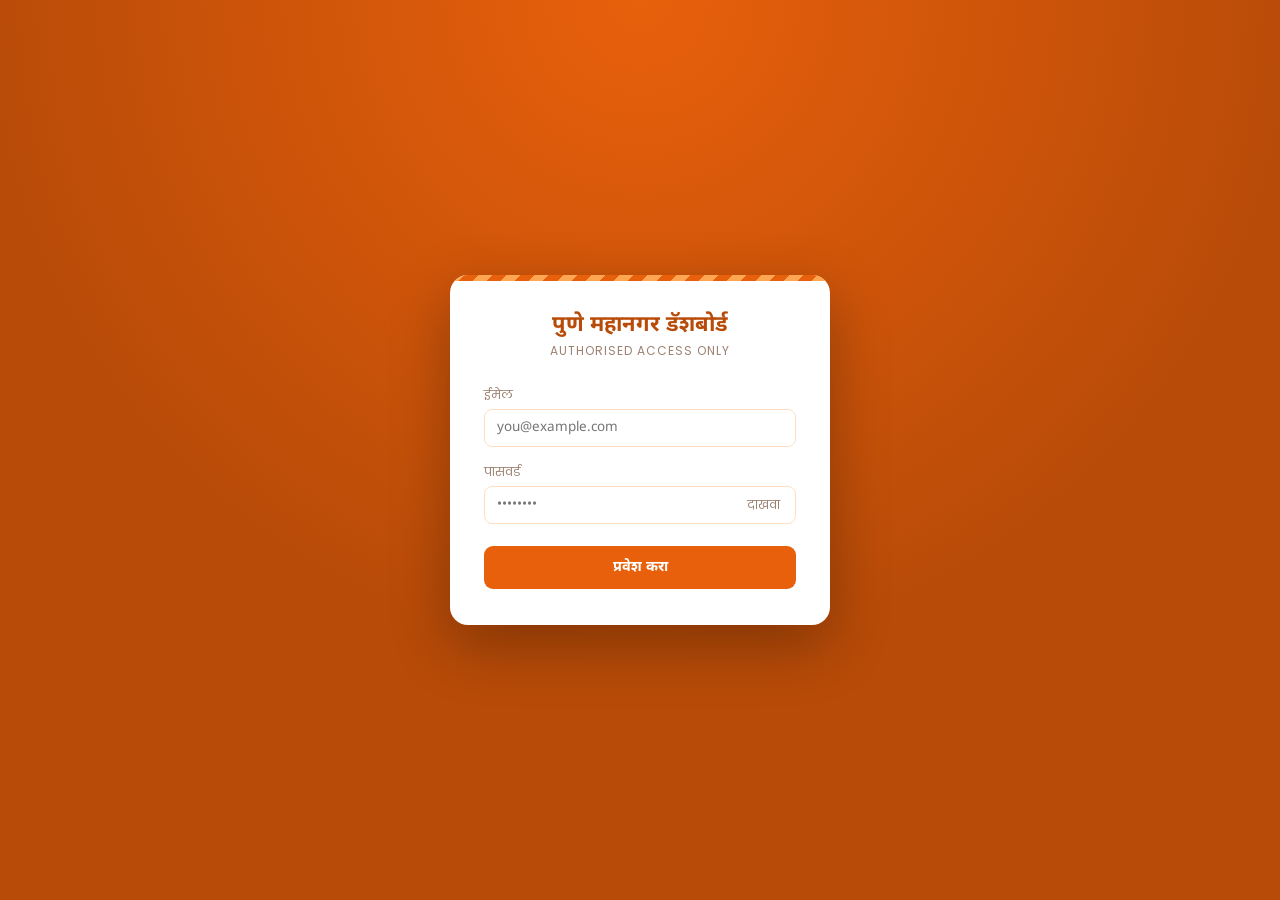
<file: index.html>
<!DOCTYPE html>
<html lang="mr">
<head>
<meta charset="UTF-8">
<title>पुणे महानगर डॅशबोर्ड</title>
<meta name="viewport" content="width=device-width, initial-scale=1.0">
<link rel="preconnect" href="https://fonts.googleapis.com">
<link href="https://fonts.googleapis.com/css2?family=Poppins:wght@400;500;600;700;800&family=Noto+Sans+Devanagari:wght@400;500;600;700;800&family=Yantramanav:wght@400;500;700&display=swap" rel="stylesheet">
<link rel="stylesheet" href="style.css">
</head>
<body>

<!-- ================= LOGIN SCREEN ================= -->
<div id="loginScreen">
  <div class="login-card">
    <h1>पुणे महानगर डॅशबोर्ड</h1>
    <div class="sub eng">Authorised Access Only</div>
    <form id="loginForm">
      <div class="login-field">
        <label for="loginEmail">ईमेल</label>
        <input type="email" id="loginEmail" required autocomplete="username" placeholder="you@example.com">
      </div>
      <div class="login-field">
        <label for="loginPassword">पासवर्ड</label>
        <div class="pw-wrap">
          <input type="password" id="loginPassword" required autocomplete="current-password" placeholder="••••••••">
          <button type="button" class="pw-toggle" id="togglePw">दाखवा</button>
        </div>
      </div>
      <button type="submit" class="login-btn" id="loginBtn">प्रवेश करा</button>
      <div class="login-error" id="loginError"></div>
    </form>
  </div>
</div>

<!-- ================= DASHBOARD SCREEN ================= -->
<div id="dashboardScreen">

  <header>
    <div class="title-row">
      <div>
        <h1>पुणे महानगर डॅशबोर्ड</h1>
        <div class="sub eng">Pune Mahanagar Dashboard</div>
      </div>
      <div class="header-right">
        <span class="user-chip eng" id="userChip"></span>
        <button class="logout-btn" id="logoutBtn">Logout</button>
      </div>
    </div>
    <div class="jilha-toran" id="jilhaToran"></div>
  </header>

  <nav class="tabs" id="tabs">
    <button data-tab="overview" class="active">विहंगावलोकन</button>
    <button data-tab="karyakarini">जिल्हा-नगर-उपनगर कार्यकारिणी</button>
    <button data-tab="college-karyakarini">College कार्यकारिणी</button>
    <button data-tab="active-forms">Active Forms</button>
    <button data-tab="calendar">Membership Calendar</button>
    <button data-tab="college-list">भाग-wise College List</button>
    <button data-tab="membership">सदस्यत्व</button>
    <button data-tab="mahanagar-karya">महानगर उपक्रम</button>
    <button data-tab="activity-logs">Activity Logs</button>
    <button data-tab="notify-people">सूचना यादी</button>
  </nav>

  <main>

    <div class="config-note eng" id="configNote">
      ⚠️ Google Apps Script URL अजून सेट केलेला नाही — खाली दिसणारा data फक्त preview साठी sample data आहे. <code>api.js</code> मधील <code>SCRIPT_URL</code> मध्ये तुमचा deployed Apps Script Web App URL टाका.
    </div>

    <!-- OVERVIEW -->
    <section class="panel active" id="panel-overview">
      <h2 class="section-title">विहंगावलोकन</h2>
      <p class="section-note eng">Snapshot across all 6 Jilha</p>
      <div class="stat-grid" id="statGrid"></div>
      <div class="jilha-bars">
        <h2 class="section-title" style="font-size:15px;">जिल्हा-निहाय सदस्य संख्या</h2>
        <div id="jilhaBars"></div>
      </div>
    </section>

    <!-- KARYAKARINI -->
    <section class="panel" id="panel-karyakarini">
      <h2 class="section-title">जिल्हा → नगर → उपनगर कार्यकारिणी</h2>
      <p class="section-note eng">Filter by Nagar and Upnagar within the selected Jilha</p>
      <div class="filter-row">
        <select id="nagarFilter"><option value="All">सर्व नगर</option></select>
        <select id="upnagarFilter"><option value="All">सर्व उपनगर</option></select>
        <select id="karyakariniYearFilter"><option value="All">सर्व शैक्षणिक वर्ष</option></select>
        <button type="button" class="add-toggle-btn" id="toggleAddKaryakarini">+ नवीन नोंद जोडा</button>
      </div>
      <form id="addKaryakariniForm" class="add-form">
        <div class="grid">
          <select id="addKJilha" required></select>
          <select id="addKNagar" required></select>
          <input type="text" id="addKUpnagar" placeholder="उपनगर">
          <input type="text" id="addKName" placeholder="नाव" required>
          <input type="text" id="addKJababdari" placeholder="जबाबदारी" required>
          <input type="tel" id="addKPhone" placeholder="फोन">
          <input type="email" id="addKEmail" placeholder="ईमेल">
          <select id="addKAcademicYear"></select>
        </div>
        <button type="submit" class="btn">जतन करा</button>
        <div class="add-form-msg" id="addKMsg"></div>
      </form>
      <div id="karyakariniTableWrap"></div>
    </section>

    <!-- COLLEGE KARYAKARINI -->
    <section class="panel" id="panel-college-karyakarini">
      <h2 class="section-title">College कार्यकारिणी</h2>
      <p class="section-note eng">Filter by Nagar and College within the chosen Jilha</p>
      <div class="filter-row">
        <select id="collegeNagarFilter"><option value="All">सर्व नगर</option></select>
        <select id="collegeFilterForKaryakarini"><option value="All">सर्व College</option></select>
        <select id="collegeKaryakariniYearFilter"><option value="All">सर्व शैक्षणिक वर्ष</option></select>
        <button type="button" class="add-toggle-btn" id="toggleAddCollegeKaryakarini">+ नवीन नोंद जोडा</button>
      </div>
      <form id="addCollegeKaryakariniForm" class="add-form">
        <div class="grid">
          <select id="addCKJilha" required></select>
          <select id="addCKNagar" required></select>
          <input type="text" id="addCKMahavidyalay" placeholder="महाविद्यालय (Mahavidyalay)" required>
          <input type="text" id="addCKJababdari" placeholder="जबाबदारी (Jababdari)">
          <input type="text" id="addCKNaav" placeholder="नाव (Naav)" required>
          <input type="text" id="addCKShikshan" placeholder="शिक्षण (Shikshan)">
          <input type="tel" id="addCKPhone" placeholder="फोन">
          <input type="email" id="addCKEmail" placeholder="ईमेल">
          <select id="addCKAcademicYear"></select>
        </div>
        <button type="submit" class="btn">जतन करा</button>
        <div class="add-form-msg" id="addCKMsg"></div>
      </form>
      <div id="collegeKaryakariniTableWrap"></div>
    </section>

    <!-- ACTIVE FORMS -->
    <section class="panel" id="panel-active-forms">
      <h2 class="section-title">Active Forms</h2>
      <p class="section-note eng">Live registration / event forms for the selected Jilha</p>
      <div class="filter-row">
        <button type="button" class="add-toggle-btn" id="toggleAddActiveForm">+ नवीन Form जोडा</button>
      </div>
      <form id="addActiveFormForm" class="add-form">
        <div class="grid">
          <input type="text" id="addAFName" placeholder="Form Name" required>
          <select id="addAFJilha" required></select>
          <input type="date" id="addAFDate" required>
          <input type="text" id="addAFLink" placeholder="Form Link (URL)">
          <select id="addAFStatus">
            <option value="Active">Active</option>
            <option value="Completed">Completed</option>
            <option value="Cancelled">Cancelled</option>
            <option value="Postponed">Postponed</option>
          </select>
        </div>
        <div class="notify-picker">
          <label class="notify-label">फक्त ✓ टिक केलेल्या व्यक्तींनाच या नोंदीची सूचना/Calendar invite जाईल:</label>
          <div id="addAFNotify" class="notify-check-list"></div>
        </div>
        <button type="submit" class="btn">जतन करा</button>
        <div class="add-form-msg" id="addAFMsg"></div>
      </form>
      <div id="activeFormsWrap"></div>
    </section>

    <!-- CALENDAR -->
    <section class="panel" id="panel-calendar">
      <h2 class="section-title">Membership Time Table</h2>
      <p class="section-note eng">Pick a date to see which colleges have a membership drive that day (a single day can have multiple colleges)</p>
      <div class="filter-row">
        <button type="button" class="add-toggle-btn" id="toggleAddCalendar">+ नवीन नोंद जोडा</button>
      </div>
      <form id="addCalendarForm" class="add-form">
        <div class="grid">
          <input type="date" id="addCalDate" required>
          <select id="addCalJilha" required></select>
          <select id="addCalNagar" required></select>
          <input type="text" id="addCalCollege" placeholder="College Name" required>
          <input type="text" id="addCalContact" placeholder="Contact Person">
          <input type="tel" id="addCalPhone" placeholder="Phone">
          <select id="addCalStatus">
            <option value="Scheduled">Scheduled</option>
            <option value="Completed">Completed</option>
          </select>
        </div>
        <div class="notify-picker">
          <label class="notify-label">फक्त ✓ टिक केलेल्या व्यक्तींनाच या नोंदीची सूचना/Calendar invite जाईल:</label>
          <div id="addCalNotify" class="notify-check-list"></div>
        </div>
        <button type="submit" class="btn">जतन करा</button>
        <div class="add-form-msg" id="addCalMsg"></div>
      </form>
      <div class="cal-wrap">
        <div class="calendar">
          <div class="cal-head">
            <button id="prevMonth">‹</button>
            <div class="month-label eng" id="monthLabel"></div>
            <button id="nextMonth">›</button>
          </div>
          <div class="cal-grid" id="calGrid"></div>
        </div>
        <div class="cal-detail">
          <h3 id="calDetailDate">तारीख निवडा</h3>
          <div id="calDetailBody"><div class="empty-state">कॅलेंडरमधून एखादी तारीख निवडा</div></div>
        </div>
      </div>
    </section>

    <!-- COLLEGE LIST -->
    <section class="panel" id="panel-college-list">
      <h2 class="section-title">भाग-wise College List</h2>
      <p class="section-note eng">All colleges under the selected Jilha</p>
      <div class="filter-row">
        <select id="collegeListJilhaFilter"><option value="All">महानगर</option></select>
        <select id="collegeListNagarFilter"><option value="All">सर्व नगर</option></select>
        <button type="button" class="add-toggle-btn" id="toggleAddCollegeList">+ नवीन College जोडा</button>
      </div>
      <form id="addCollegeListForm" class="add-form">
        <div class="grid">
          <select id="addCLJilha" required></select>
          <select id="addCLNagar" required></select>
          <input type="text" id="addCLName" placeholder="College Name" required>
          <input type="text" id="addCLAddress" placeholder="Address">
          <input type="text" id="addCLPrincipal" placeholder="Principal">
          <input type="tel" id="addCLContact" placeholder="Contact">
        </div>
        <button type="submit" class="btn">जतन करा</button>
        <div class="add-form-msg" id="addCLMsg"></div>
      </form>
      <div id="collegeListTableWrap"></div>
    </section>

    <!-- MEMBERSHIP -->
    <section class="panel" id="panel-membership">
      <h2 class="section-title">सदस्यत्व</h2>
      <p class="section-note eng">Add and view membership records for the selected Jilha</p>
      <div class="filter-row">
        <select id="membershipJilhaFilter"><option value="All">महानगर</option></select>
        <select id="membershipNagarFilter"><option value="All">सर्व नगर</option></select>
        <button type="button" class="add-toggle-btn" id="toggleAddMembership">+ नवीन सदस्यत्व जोडा</button>
      </div>
      <form id="addMembershipForm" class="add-form">
        <input type="hidden" id="addMemEditId" value="">
        <div class="grid">
          <input type="date" id="addMemDate" required>
          <input type="text" id="addMemInstitutionName" placeholder="संस्थेचे नाव (College/School)" required>
          <select id="addMemInstitutionType">
            <option value="College">College</option>
            <option value="School">School</option>
          </select>
          <select id="addMemJilha" required></select>
          <select id="addMemNagar"></select>
          <input type="number" min="0" id="addMemCount" placeholder="सदस्य संख्या" required>
          <input type="number" min="0" id="addMemAmount" placeholder="जमा रक्कम (₹)">
          <input type="text" id="addMemHandledBy" placeholder="जबाबदार व्यक्ती (Handled By)">
        </div>
        <button type="submit" class="btn">जतन करा</button>
        <div class="add-form-msg" id="addMemMsg"></div>
      </form>
      <div id="membershipTableWrap"></div>
    </section>

    <!-- MAHANAGAR UPAKRAM: Pravas / Baithak / Abhiyan -->
    <section class="panel" id="panel-mahanagar-karya">
      <h2 class="section-title">महानगर उपक्रम</h2>
      <p class="section-note eng">Pravas, Baithak &amp; Abhiyan tracking across the Mahanagar</p>

      <nav class="subtabs" id="mahanagarSubtabs">
        <button data-subtab="pravas" class="active">प्रवास</button>
        <button data-subtab="baithak">बैठक</button>
        <button data-subtab="abhiyan">अभियान</button>
      </nav>

      <div class="filter-row">
        <select id="mahaJilhaFilter"><option value="All">महानगर</option></select>
        <select id="mahaNagarFilter"><option value="All">सर्व नगर</option></select>
      </div>

      <!-- Pravas -->
      <div class="subpanel active" id="subpanel-pravas">
        <div class="filter-row">
          <button type="button" class="add-toggle-btn" id="toggleAddPravas">+ प्रवास जोडा</button>
        </div>
        <form id="addPravasForm" class="add-form">
          <input type="hidden" id="addPravasEditId" value="">
          <div class="grid">
            <input type="date" id="addPravasDate" required>
            <input type="text" id="addPravasPerson" placeholder="Person Name" required>
            <input type="text" id="addPravasFrom" placeholder="From Place" required>
            <input type="text" id="addPravasTo" placeholder="To Place" required>
            <select id="addPravasJilha" required></select>
            <input type="text" id="addPravasPurpose" placeholder="Purpose">
            <input type="tel" id="addPravasContact" placeholder="Contact">
            <select id="addPravasStatus">
              <option value="Planned">Planned</option>
              <option value="Completed">Completed</option>
              <option value="Cancelled">Cancelled</option>
            </select>
            <input type="time" id="addPravasStartTime" placeholder="सुरुवात वेळ">
            <input type="time" id="addPravasEndTime" placeholder="शेवट वेळ">
          </div>
          <div class="notify-picker">
            <label class="notify-label">फक्त ✓ टिक केलेल्या व्यक्तींनाच या नोंदीची सूचना/Calendar invite जाईल:</label>
            <div id="addPravasNotify" class="notify-check-list"></div>
          </div>
          <button type="submit" class="btn">Add Pravas</button>
          <div class="add-form-msg" id="addPravasMsg"></div>
        </form>
        <div id="pravasTableWrap"></div>
      </div>

      <!-- Baithak -->
      <div class="subpanel" id="subpanel-baithak">
        <div class="filter-row">
          <button type="button" class="add-toggle-btn" id="toggleAddBaithak">+ बैठक जोडा</button>
        </div>
        <form id="addBaithakForm" class="add-form">
          <input type="hidden" id="addBaithakEditId" value="">
          <div class="grid">
            <input type="date" id="addBaithakDate" required>
            <select id="addBaithakJilha" required></select>
            <select id="addBaithakNagar"></select>
            <input type="text" id="addBaithakVishay" placeholder="विषय (Vishay)" required>
            <input type="text" id="addBaithakSthal" placeholder="स्थळ (Sthal)">
            <select id="addBaithakStatus">
              <option value="Planned">Planned</option>
              <option value="Completed">Completed</option>
              <option value="Cancelled">Cancelled</option>
            </select>
            <input type="time" id="addBaithakStartTime" placeholder="सुरुवात वेळ">
            <input type="time" id="addBaithakEndTime" placeholder="शेवट वेळ">
          </div>
          <div class="notify-picker">
            <label class="notify-label">फक्त ✓ टिक केलेल्या व्यक्तींनाच या नोंदीची सूचना/Calendar invite जाईल:</label>
            <div id="addBaithakNotify" class="notify-check-list"></div>
          </div>
          <button type="submit" class="btn">जतन करा</button>
          <div class="add-form-msg" id="addBaithakMsg"></div>
        </form>
        <div id="baithakTableWrap"></div>
      </div>

      <!-- Abhiyan -->
      <div class="subpanel" id="subpanel-abhiyan">
        <div class="filter-row">
          <button type="button" class="add-toggle-btn" id="toggleAddAbhiyan">+ अभियान जोडा</button>
        </div>
        <form id="addAbhiyanForm" class="add-form">
          <input type="hidden" id="addAbhiyanEditId" value="">
          <div class="grid">
            <input type="text" id="addAbhiyanName" placeholder="अभियान नाव" required>
            <select id="addAbhiyanJilha" required></select>
            <input type="date" id="addAbhiyanStart" required>
            <input type="date" id="addAbhiyanEnd">
            <select id="addAbhiyanStatus">
              <option value="Planned">Planned</option>
              <option value="Ongoing">Ongoing</option>
              <option value="Completed">Completed</option>
              <option value="Cancelled">Cancelled</option>
            </select>
          </div>
          <div class="notify-picker">
            <label class="notify-label">फक्त ✓ टिक केलेल्या व्यक्तींनाच या नोंदीची सूचना/Calendar invite जाईल:</label>
            <div id="addAbhiyanNotify" class="notify-check-list"></div>
          </div>
          <button type="submit" class="btn">जतन करा</button>
          <div class="add-form-msg" id="addAbhiyanMsg"></div>
        </form>
        <div id="abhiyanTableWrap"></div>
      </div>
    </section>

    <!-- ACTIVITY LOGS -->
    <section class="panel" id="panel-activity-logs">
      <h2 class="section-title">Activity Logs</h2>
      <p class="section-note eng">कोणी काय अ‍ॅड केलं याची अलीकडची यादी (नवीनतम आधी)</p>
      <div id="activityLogsWrap"></div>
    </section>

    <!-- NOTIFY PEOPLE -->
    <section class="panel" id="panel-notify-people">
      <h2 class="section-title">सूचना यादी</h2>
      <p class="section-note eng">प्रवास/बैठक/अभियान/Form/Calendar नोंदी जोडताना कोणाला Calendar invite (ईमेल सूचना) पाठवायची, त्यांची यादी</p>
      <div class="filter-row">
        <button type="button" class="add-toggle-btn" id="toggleAddNotifyPerson">+ नवीन व्यक्ती जोडा</button>
      </div>
      <form id="addNotifyPersonForm" class="add-form">
        <div class="grid">
          <input type="text" id="addNPName" placeholder="नाव" required>
          <input type="email" id="addNPEmail" placeholder="ईमेल" required>
          <input type="text" id="addNPJababdari" placeholder="जबाबदारी (Jababdari)">
          <select id="addNPAcademicYear"></select>
        </div>
        <button type="submit" class="btn">जतन करा</button>
        <div class="add-form-msg" id="addNPMsg"></div>
      </form>
      <div id="notifyPeopleTableWrap"></div>
    </section>

  </main>

  <footer>पुणे महानगर डॅशबोर्ड · Internal use only</footer>
</div>

<!-- Script order matters:
     1. api.js                      — everyone depends on this
     2. special-day.js              — self-contained calendar module
     3. module-*.js                 — each defines its tab's load*/setup*Module()
                                       functions; independent of each other
     4. app-core.js                 — session/login, tab navigation, and the
                                       bootstrap that starts the app; must load
                                       LAST since it calls the functions the
                                       modules above define -->
<script src="api.js"></script>
<script src="special-day.js"></script>
<script src="module-overview.js"></script>
<script src="module-karyakarini.js"></script>
<script src="module-forms-college-list.js"></script>
<script src="module-membership.js"></script>
<script src="module-mahanagar-upakram.js"></script>
<script src="module-activity-logs.js"></script>
<script src="module-notify-people.js"></script>
<script src="app-core.js"></script>
</body>
</html>
</file>
<file: style.css>
:root{
  --orange:#E8600C;
  --orange-deep:#B84B08;
  --white:#FFFFFF;
  --cream:#FFF3E9;
  --amber:#FFA652;
  --amber-light:#FFD9AE;
  --charcoal:#332619;
  --muted:#9C8272;
  --green-ok:#3F7A4E;
  --line:#FFDFC2;
}
*{box-sizing:border-box;}
body{
  margin:0;
  background:var(--white);
  color:var(--charcoal);
  font-family:'Noto Sans Devanagari','Poppins',sans-serif;
}
.eng{font-family:'Poppins',sans-serif;}
.num{font-family:'Yantramanav','Poppins',sans-serif;}

/* ================= LOGIN SCREEN ================= */
#loginScreen{
  min-height:100vh;
  display:flex;
  align-items:center;
  justify-content:center;
  background:radial-gradient(circle at top, var(--orange) 0%, var(--orange-deep) 60%);
  padding:20px;
}
.login-card{
  background:var(--white);
  border-radius:18px;
  padding:36px 34px;
  width:100%;
  max-width:380px;
  box-shadow:0 20px 60px rgba(0,0,0,.3);
  position:relative;
  overflow:hidden;
}
.login-card::before{
  content:"";
  position:absolute; top:0; left:0; right:0; height:6px;
  background:repeating-linear-gradient(135deg, var(--amber) 0 10px, var(--orange) 10px 20px);
}
.login-card h1{
  margin:0 0 2px 0;
  font-size:22px;
  color:var(--orange-deep);
  text-align:center;
}
.login-card .sub{
  text-align:center;
  color:var(--muted);
  font-size:12px;
  font-family:'Poppins',sans-serif;
  letter-spacing:1px;
  text-transform:uppercase;
  margin-bottom:26px;
}
.login-field{ margin-bottom:16px; }
.login-field label{
  display:block;
  font-size:12.5px;
  font-family:'Poppins',sans-serif;
  color:var(--muted);
  margin-bottom:5px;
}
.login-field .pw-wrap{ position:relative; }
.login-field input{
  width:100%;
  padding:11px 14px;
  border:1px solid var(--line);
  border-radius:9px;
  font-size:14px;
  font-family:'Noto Sans Devanagari',sans-serif;
  background:var(--white);
  color:var(--charcoal);
}
.login-field input:focus{ outline:2px solid var(--amber); outline-offset:1px; }
.pw-toggle{
  position:absolute; right:10px; top:50%; transform:translateY(-50%);
  background:none; border:none; cursor:pointer; font-size:12px; color:var(--muted);
  font-family:'Poppins',sans-serif;
}
.login-btn{
  width:100%;
  background:var(--orange);
  color:#fff;
  border:none;
  padding:12px;
  border-radius:9px;
  font-size:14.5px;
  font-weight:700;
  cursor:pointer;
  font-family:'Noto Sans Devanagari',sans-serif;
  margin-top:6px;
}
.login-btn:hover{ background:var(--orange-deep); }
.login-btn:disabled{ opacity:.6; cursor:wait; }
.login-error{
  margin-top:12px;
  background:#FDEDE7;
  color:#B03A0A;
  border:1px solid #F5C7B2;
  padding:9px 12px;
  border-radius:8px;
  font-size:12.5px;
  font-family:'Poppins',sans-serif;
  display:none;
}
.login-error.show{ display:block; }

/* ================= HEADER / TORAN ================= */
header{
  background:linear-gradient(180deg,var(--orange) 0%, var(--orange-deep) 100%);
  padding:28px 24px 0 24px;
  color:var(--white);
  position:relative;
  overflow:hidden;
}
header::after{
  content:"";
  position:absolute;
  left:0;right:0;bottom:0;
  height:10px;
  background:repeating-linear-gradient(135deg, var(--white) 0 10px, transparent 10px 20px);
  opacity:.35;
}
.title-row{
  display:flex;
  align-items:center;
  justify-content:space-between;
  gap:16px;
  flex-wrap:wrap;
  max-width:1200px;
  margin:0 auto;
  padding-bottom:22px;
}
.title-row h1{
  margin:0;
  font-size:28px;
  font-weight:800;
  letter-spacing:.3px;
}
.title-row .sub{
  margin-top:4px;
  font-size:13px;
  color:var(--amber-light);
  font-family:'Poppins',sans-serif;
  letter-spacing:1.5px;
  text-transform:uppercase;
}
.header-right{ display:flex; align-items:center; gap:12px; }
.user-chip{
  font-family:'Poppins',sans-serif;
  font-size:12.5px;
  background:rgba(255,255,255,.16);
  border:1px solid rgba(255,255,255,.35);
  padding:6px 14px;
  border-radius:20px;
}
.logout-btn{
  font-family:'Poppins',sans-serif;
  font-size:12px;
  background:rgba(255,255,255,.16);
  border:1px solid rgba(255,255,255,.35);
  color:var(--white);
  padding:6px 14px;
  border-radius:20px;
  cursor:pointer;
}
.logout-btn:hover{ background:rgba(255,255,255,.28); }
.status-pill{
  font-family:'Poppins',sans-serif;
  font-size:12px;
  background:rgba(255,255,255,.16);
  border:1px solid rgba(255,255,255,.35);
  padding:6px 14px;
  border-radius:20px;
}

.jilha-toran{
  max-width:1200px;
  margin:0 auto;
  display:flex;
  gap:10px;
  padding:0 0 20px 0;
  flex-wrap:wrap;
}
.jilha-leaf{
  position:relative;
  background:var(--white);
  color:var(--orange-deep);
  border:none;
  padding:10px 18px 12px 18px;
  font-family:'Noto Sans Devanagari',sans-serif;
  font-weight:700;
  font-size:15px;
  cursor:pointer;
  border-radius:0 0 16px 16px;
  box-shadow:0 4px 0 rgba(0,0,0,.15);
  transition:transform .15s ease, background .15s ease, box-shadow .15s ease;
}
.jilha-leaf::before{
  content:"";
  position:absolute;
  top:-8px;left:50%;
  transform:translateX(-50%);
  width:2px;height:8px;
  background:var(--amber-light);
}
.jilha-leaf:hover{ transform:translateY(2px); }
.jilha-leaf.active{
  background:var(--amber);
  color:var(--orange-deep);
  box-shadow:0 2px 0 rgba(0,0,0,.2);
  transform:translateY(2px);
}
.jilha-leaf.all{ background:rgba(255,255,255,.18); color:var(--white); }
.jilha-leaf.all.active{ background:var(--amber); color:var(--orange-deep); }

/* ================= TABS ================= */
nav.tabs{
  max-width:1200px;
  margin:0 auto;
  display:flex;
  gap:4px;
  padding:18px 24px 0 24px;
  border-bottom:2px solid var(--line);
  flex-wrap:wrap;
}
nav.tabs button{
  font-family:'Noto Sans Devanagari',sans-serif;
  background:none;
  border:none;
  padding:12px 16px;
  font-size:14.5px;
  font-weight:600;
  color:var(--muted);
  cursor:pointer;
  border-bottom:3px solid transparent;
  margin-bottom:-2px;
}
nav.tabs button.active{
  color:var(--orange);
  border-bottom:3px solid var(--orange);
}

/* ---- Sub-tabs (used inside the Mahanagar Upakram panel) ---- */
nav.subtabs{
  display:flex;
  gap:8px;
  margin-bottom:18px;
  border-bottom:1px solid var(--line);
  padding-bottom:0;
}
nav.subtabs button{
  font-family:'Noto Sans Devanagari',sans-serif;
  background:var(--cream);
  border:none;
  padding:9px 18px;
  font-size:13.5px;
  font-weight:600;
  color:var(--muted);
  cursor:pointer;
  border-radius:8px 8px 0 0;
}
nav.subtabs button.active{
  background:var(--orange);
  color:#fff;
}
.subpanel{ display:none; }
.subpanel.active{ display:block; }

main{
  max-width:1200px;
  margin:0 auto;
  padding:24px;
}
.panel{ display:none; animation:fade .25s ease; }
.panel.active{ display:block; }
@keyframes fade{ from{opacity:0; transform:translateY(4px);} to{opacity:1; transform:none;} }

h2.section-title{
  font-size:19px;
  margin:0 0 4px 0;
  color:var(--orange-deep);
}
p.section-note{
  margin:0 0 18px 0;
  color:var(--muted);
  font-size:13.5px;
  font-family:'Poppins',sans-serif;
}

/* ================= STAT CARDS ================= */
.stat-grid{
  display:grid;
  grid-template-columns:repeat(auto-fit,minmax(190px,1fr));
  gap:14px;
  margin-bottom:26px;
}
.stat-card{
  background:var(--white);
  border:1px solid var(--line);
  border-radius:14px;
  padding:18px;
  position:relative;
  overflow:hidden;
}
.stat-card::before{
  content:"";
  position:absolute; top:0; left:0; bottom:0; width:5px;
  background:var(--amber);
}
.stat-card .num{ font-size:30px; font-weight:800; color:var(--orange); display:block; }
.stat-card .label{ font-size:12.5px; color:var(--muted); font-family:'Poppins',sans-serif; margin-top:2px;}

.jilha-bars{
  background:var(--white);
  border:1px solid var(--line);
  border-radius:14px;
  padding:18px 20px;
  margin-bottom:26px;
}
.jbar-row{ display:flex; align-items:center; gap:10px; margin:9px 0; }
.jbar-label{ width:110px; font-size:13.5px; flex-shrink:0; }
.jbar-track{ flex:1; background:var(--cream); border-radius:6px; height:10px; overflow:hidden;}
.jbar-fill{ height:100%; background:linear-gradient(90deg,var(--amber),var(--orange)); border-radius:6px; }
.jbar-count{ width:34px; text-align:right; font-weight:700; font-size:13px; color:var(--orange-deep); }

/* ================= FILTERS ================= */
.filter-row{
  display:flex;
  gap:10px;
  flex-wrap:wrap;
  margin-bottom:18px;
  align-items:center;
}
select, input[type=text], input[type=date], input[type=tel], input[type=email], input[type=password]{
  font-family:'Noto Sans Devanagari',sans-serif;
  padding:9px 12px;
  border:1px solid var(--line);
  border-radius:8px;
  background:var(--white);
  font-size:13.5px;
  color:var(--charcoal);
}

/* ================= ADD-RECORD FORM ================= */
.add-toggle-btn{
  font-family:'Poppins',sans-serif;
  background:var(--orange);
  color:#fff;
  border:none;
  padding:9px 16px;
  border-radius:8px;
  font-size:13px;
  font-weight:600;
  cursor:pointer;
  margin-left:auto;
}
.add-toggle-btn:hover{ background:var(--orange-deep); }
.add-form{
  display:none;
  background:var(--cream);
  border:1px solid var(--line);
  border-radius:12px;
  padding:16px;
  margin-bottom:18px;
}
.add-form.open{ display:block; }
.add-form .grid{
  display:grid;
  grid-template-columns:repeat(auto-fit,minmax(160px,1fr));
  gap:10px;
  margin-bottom:12px;
}
.add-form input, .add-form select{ width:100%; }
.add-form-msg{
  font-size:12.5px;
  font-family:'Poppins',sans-serif;
  margin-top:8px;
}
.add-form-msg.ok{ color:var(--green-ok); }
.add-form-msg.err{ color:#B03A0A; }

/* ================= TABLES ================= */
.data-table{
  width:100%;
  border-collapse:collapse;
  background:var(--white);
  border-radius:12px;
  overflow:hidden;
  border:1px solid var(--line);
}
.data-table th{
  background:var(--orange);
  color:var(--white);
  text-align:left;
  padding:10px 14px;
  font-size:12.5px;
  font-family:'Poppins',sans-serif;
  text-transform:uppercase;
  letter-spacing:.5px;
}
.data-table td{
  padding:10px 14px;
  font-size:13.5px;
  border-top:1px solid var(--line);
}
.data-table tr:nth-child(even) td{ background:var(--cream); }
.empty-state{
  padding:30px;
  text-align:center;
  color:var(--muted);
  font-family:'Poppins',sans-serif;
  font-size:13.5px;
  background:var(--white);
  border:1px dashed var(--line);
  border-radius:12px;
}

.badge{
  display:inline-block;
  padding:3px 10px;
  border-radius:20px;
  font-size:11.5px;
  font-family:'Poppins',sans-serif;
  font-weight:600;
}
.badge.active{ background:#E5F1E7; color:var(--green-ok); }
.badge.scheduled{ background:#FFEEDD; color:var(--orange-deep); }
.badge.cancelled{ background:#F5E1DD; color:#B03A0A; }

.pravas-complete-row{ display:flex; gap:6px; align-items:center; }
.pravas-complete-row input{ width:120px; font-size:12px; padding:6px 8px; }
.pravas-complete-row button{ font-size:11.5px; padding:6px 10px; white-space:nowrap; }

.btn{
  font-family:'Poppins',sans-serif;
  background:var(--orange);
  color:#fff;
  border:none;
  padding:9px 18px;
  border-radius:8px;
  font-size:13px;
  font-weight:600;
  cursor:pointer;
}
.btn:hover{ background:var(--orange-deep); }
.btn.ghost{ background:none; color:var(--orange); border:1px solid var(--orange); }

.row-actions{ white-space:nowrap; }
.row-actions .btn{ padding:5px 10px; font-size:11.5px; margin-right:4px; }

.notify-picker{ margin-bottom:12px; }
.notify-label{ display:block; font-size:12.5px; font-family:'Poppins',sans-serif; color:var(--muted); margin-bottom:6px; }
.notify-check-list{
  max-width:360px;
  max-height:160px;
  overflow-y:auto;
  border:1px solid var(--line);
  border-radius:8px;
  background:var(--white);
  padding:6px 4px;
}
.notify-check-row{
  display:flex;
  align-items:center;
  gap:8px;
  padding:6px 8px;
  border-radius:6px;
  font-size:13px;
  cursor:pointer;
}
.notify-check-row:hover{ background:var(--cream); }
.notify-check-row input[type=checkbox]{ width:16px; height:16px; accent-color:var(--orange); cursor:pointer; }

/* ================= COLLEGE LIST ================= */
.college-grid{
  display:grid;
  grid-template-columns:repeat(auto-fill,minmax(230px,1fr));
  gap:14px;
}
.college-card{
  background:var(--white);
  border:1px solid var(--line);
  border-radius:12px;
  padding:16px;
}
.college-card .cname{ font-weight:700; color:var(--orange-deep); font-size:14.5px; }
.college-card .cmeta{ font-size:12.5px; margin-top:8px; color:var(--charcoal); font-family:'Poppins',sans-serif;}
.college-card .cmeta.tag{ color:var(--orange); font-weight:600; }

/* ================= CALENDAR ================= */
.cal-wrap{ display:grid; grid-template-columns:340px 1fr; gap:20px; }
@media (max-width:800px){ .cal-wrap{ grid-template-columns:1fr; } }
.calendar{
  background:var(--white);
  border:1px solid var(--line);
  border-radius:14px;
  padding:16px;
}
.cal-head{
  display:flex; align-items:center; justify-content:space-between;
  margin-bottom:10px;
}
.cal-head button{
  background:var(--cream); border:none; width:28px;height:28px;border-radius:6px;
  cursor:pointer; font-size:14px; color:var(--orange-deep);
}
.cal-head .month-label{ font-weight:700; color:var(--orange-deep); font-size:14.5px; }
.cal-grid{
  display:grid;
  grid-template-columns:repeat(7,1fr);
  gap:4px;
}
.cal-grid .dow{
  text-align:center; font-size:10.5px; color:var(--muted);
  font-family:'Poppins',sans-serif; padding-bottom:4px;
}
.cal-day{
  aspect-ratio:1;
  display:flex; align-items:center; justify-content:center;
  border-radius:8px;
  font-size:13px;
  cursor:pointer;
  position:relative;
  color:var(--charcoal);
}
.cal-day.blank{ cursor:default; }
.cal-day.has-entry{ background:var(--cream); font-weight:700; }
.cal-day.has-entry::after{
  content:"";
  position:absolute; bottom:4px; width:5px;height:5px;border-radius:50%;
  background:var(--orange);
}
.cal-day.selected{ background:var(--orange); color:#fff; }
.cal-day.today{ box-shadow:inset 0 0 0 2px var(--amber); }

.cal-detail{
  background:var(--white);
  border:1px solid var(--line);
  border-radius:14px;
  padding:18px;
}
.cal-detail h3{ margin:0 0 12px 0; color:var(--orange-deep); font-size:16px; }
.cal-entry{
  border:1px solid var(--line);
  border-radius:10px;
  padding:12px 14px;
  margin-bottom:10px;
}
.cal-entry .college{ font-weight:700; font-size:14px; color:var(--orange-deep); }
.cal-entry .meta{ font-size:12px; color:var(--muted); margin-top:4px; font-family:'Poppins',sans-serif; }

footer{
  text-align:center;
  padding:26px;
  color:var(--muted);
  font-size:12px;
  font-family:'Poppins',sans-serif;
}
.config-note{
  background:var(--cream);
  border:1px solid var(--amber-light);
  color:var(--orange-deep);
  padding:10px 16px;
  border-radius:10px;
  font-size:12.5px;
  font-family:'Poppins',sans-serif;
  margin-bottom:18px;
}

#dashboardScreen{ display:none; }
</file>
